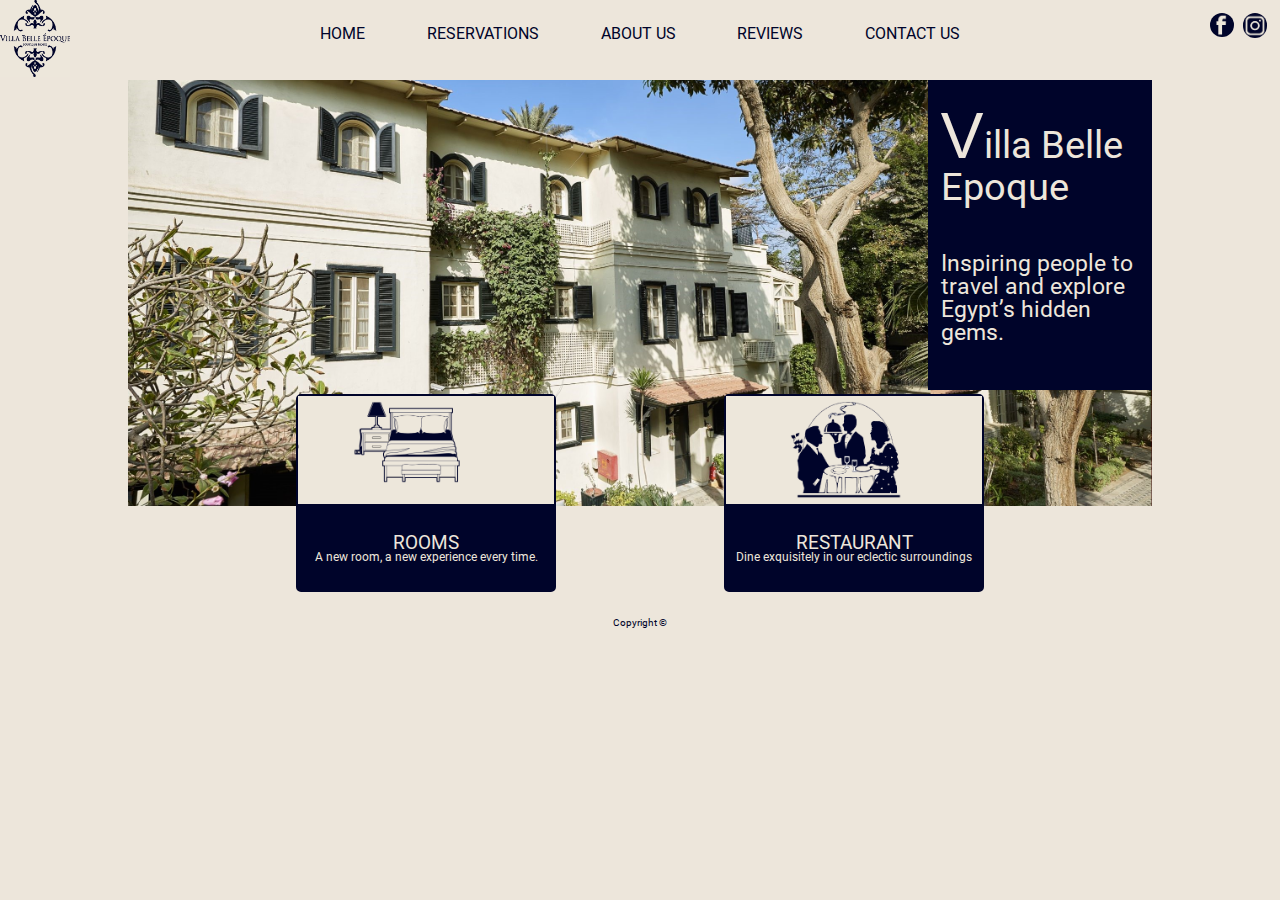
<file: index.html>
<!DOCTYPE html>
<html>
    <head>
        <meta charset="utf-8">
        <meta http-equiv="X-UA-Compatible" content="IE=edge">
        <title>Villa Belle Epoque | Home</title>
        <meta name="viewport" content="width=device-width, initial-scale=1">
        <link rel="shortcut icon" href="./images/logo.jpg">
        <link rel="stylesheet" href="./CSS/reset.css">
        <link rel="stylesheet" href="./CSS/style.css">
    </head>
    <body>
        <nav class="nav-container"> 
            <section>
                <a href="index.html">
                    <img class="navimg" src="./images/logofinal.jpg" alt="Logo">
                </a>
            </section>

            <span class="links-container">
                <a class="links" href="index.html">HOME</a>
                <a class="links" href="./pages/Reservations.html">RESERVATIONS</a>
                <a class="links" href="./pages/about.html">ABOUT US</a>
                <a class="links" href="./pages/reviews.html">REVIEWS</a>
                <a class="links" href="./pages/contact.html">CONTACT US</a>
            </span>

            <section class="sm-container">
                <a href="https://www.facebook.com/VillaBelleEpoque/" target="_blank">
                    <img class="cropimage" src="./images/testFB3.jpg" alt="Facebook icon">
                </a>
                <a href="https://www.instagram.com/villabelleepoque/?hl=en" target="_blank">
                    <img class="cropimage" src="./images/testIG3.jpg">
                </a>
            </section>
        </nav>


        <main class="main-container">
            <section class="backgroundfigure">
                <section class="subsection-container">
                    <span class="text">
                        <h1 id="rs-Vbelle" class="text-AU header-AU">Villa Belle Epoque</h1>
                        <p>Inspiring people to travel and explore Egypt’s hidden gems.</p>
                    </span>
                </section>

                <section class="dataholder">
                    <!--Rooms-->
                    <section class="sub-data">
                        <a href="./pages/Reservations.html">
                            <img class="smallimages" src="./images/bed2.jpg" alt="Bed">
                            <span class="subtext">
                                <p class="subhead">ROOMS</p>
                                <p class="subpar">A new room, a new experience every time.</p>
                            </span>   
                        </a>
                    </section>

                    <!-- Restaurants -->
                    <section class="sub-data">
                        <a href="./pages/Reservations.html">
                            <img class="smallimages" src="./images/Restaurant2.jpg" alt="Restaurant">
                            <span class="subtext">
                                <p class="subhead">RESTAURANT</p>
                                <p class="subpar">Dine exquisitely in our eclectic surroundings</p>
                            </span>
                        </a>
                    </section>
                </section>
            </section>
        </main>

        <footer class="footer sara">
            <p class="footertext">Copyright ©</p> 
        </footer>
    </body>
</html>
</file>
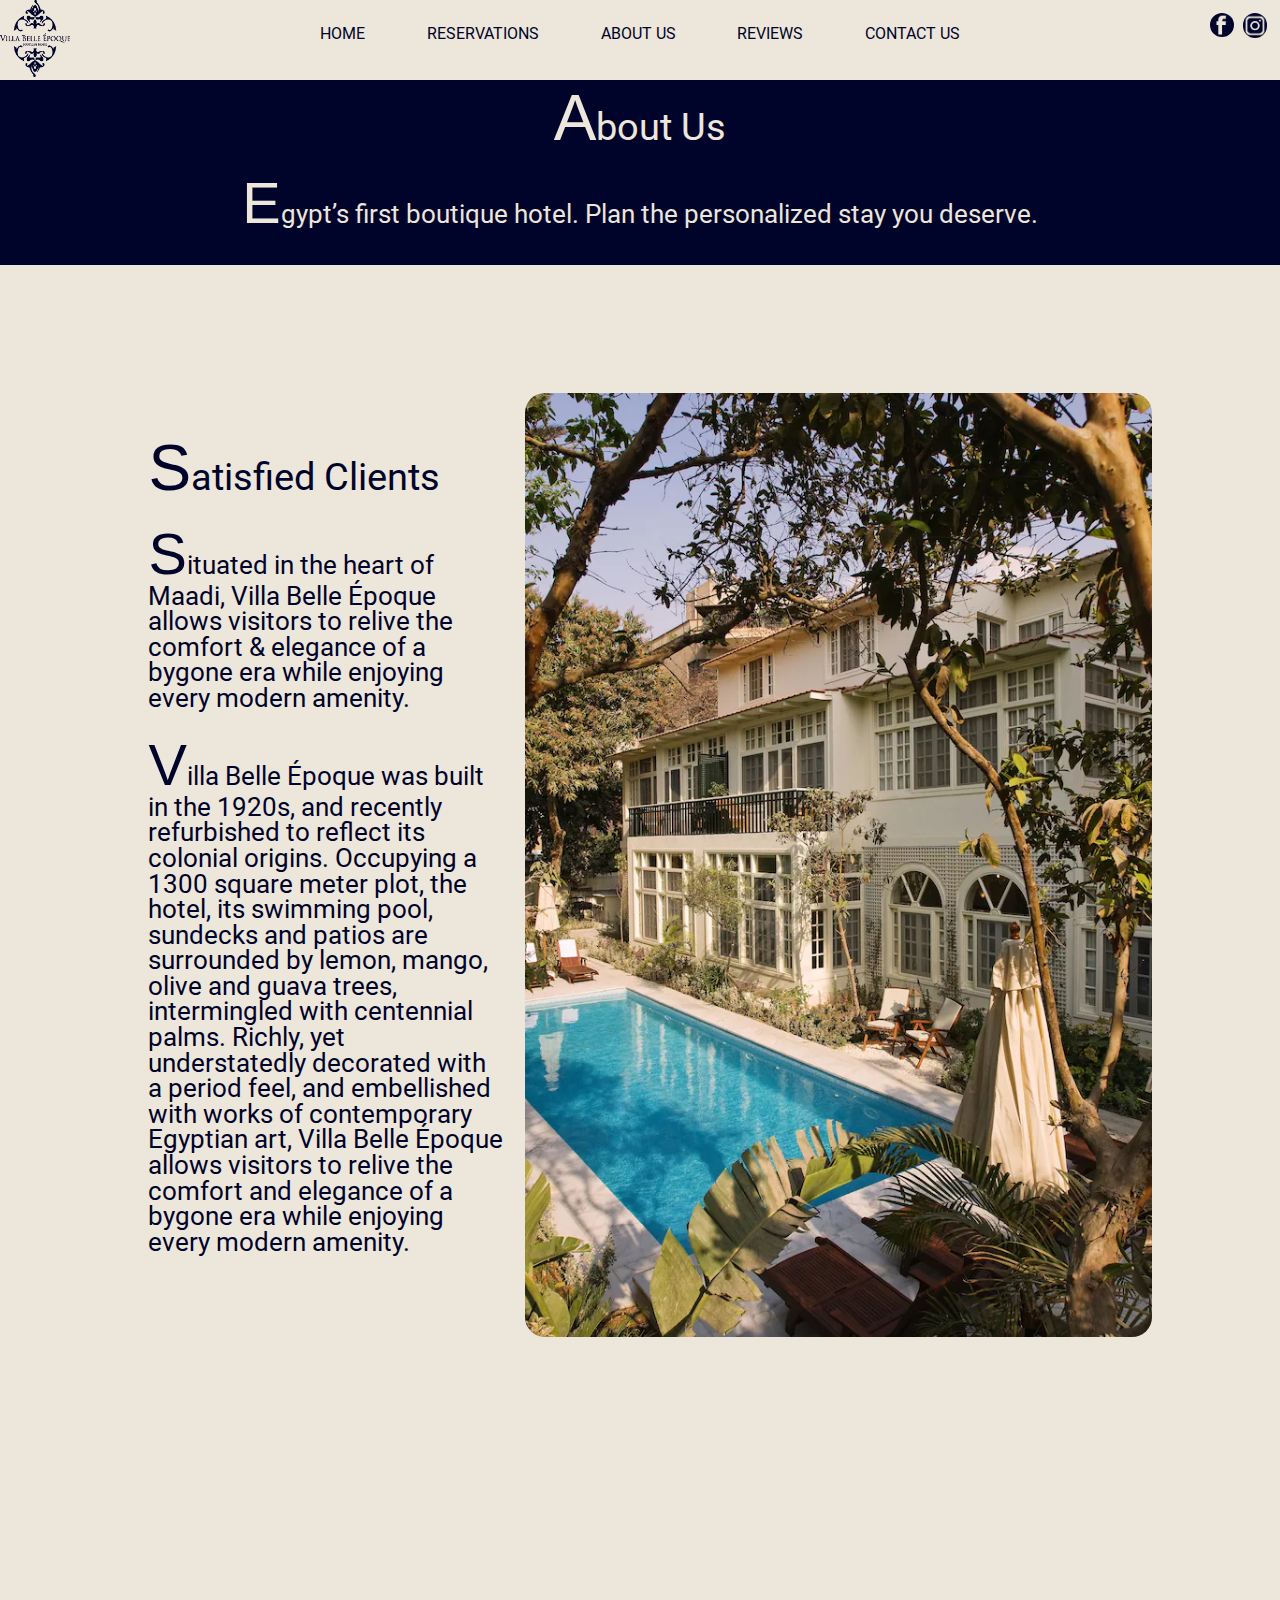
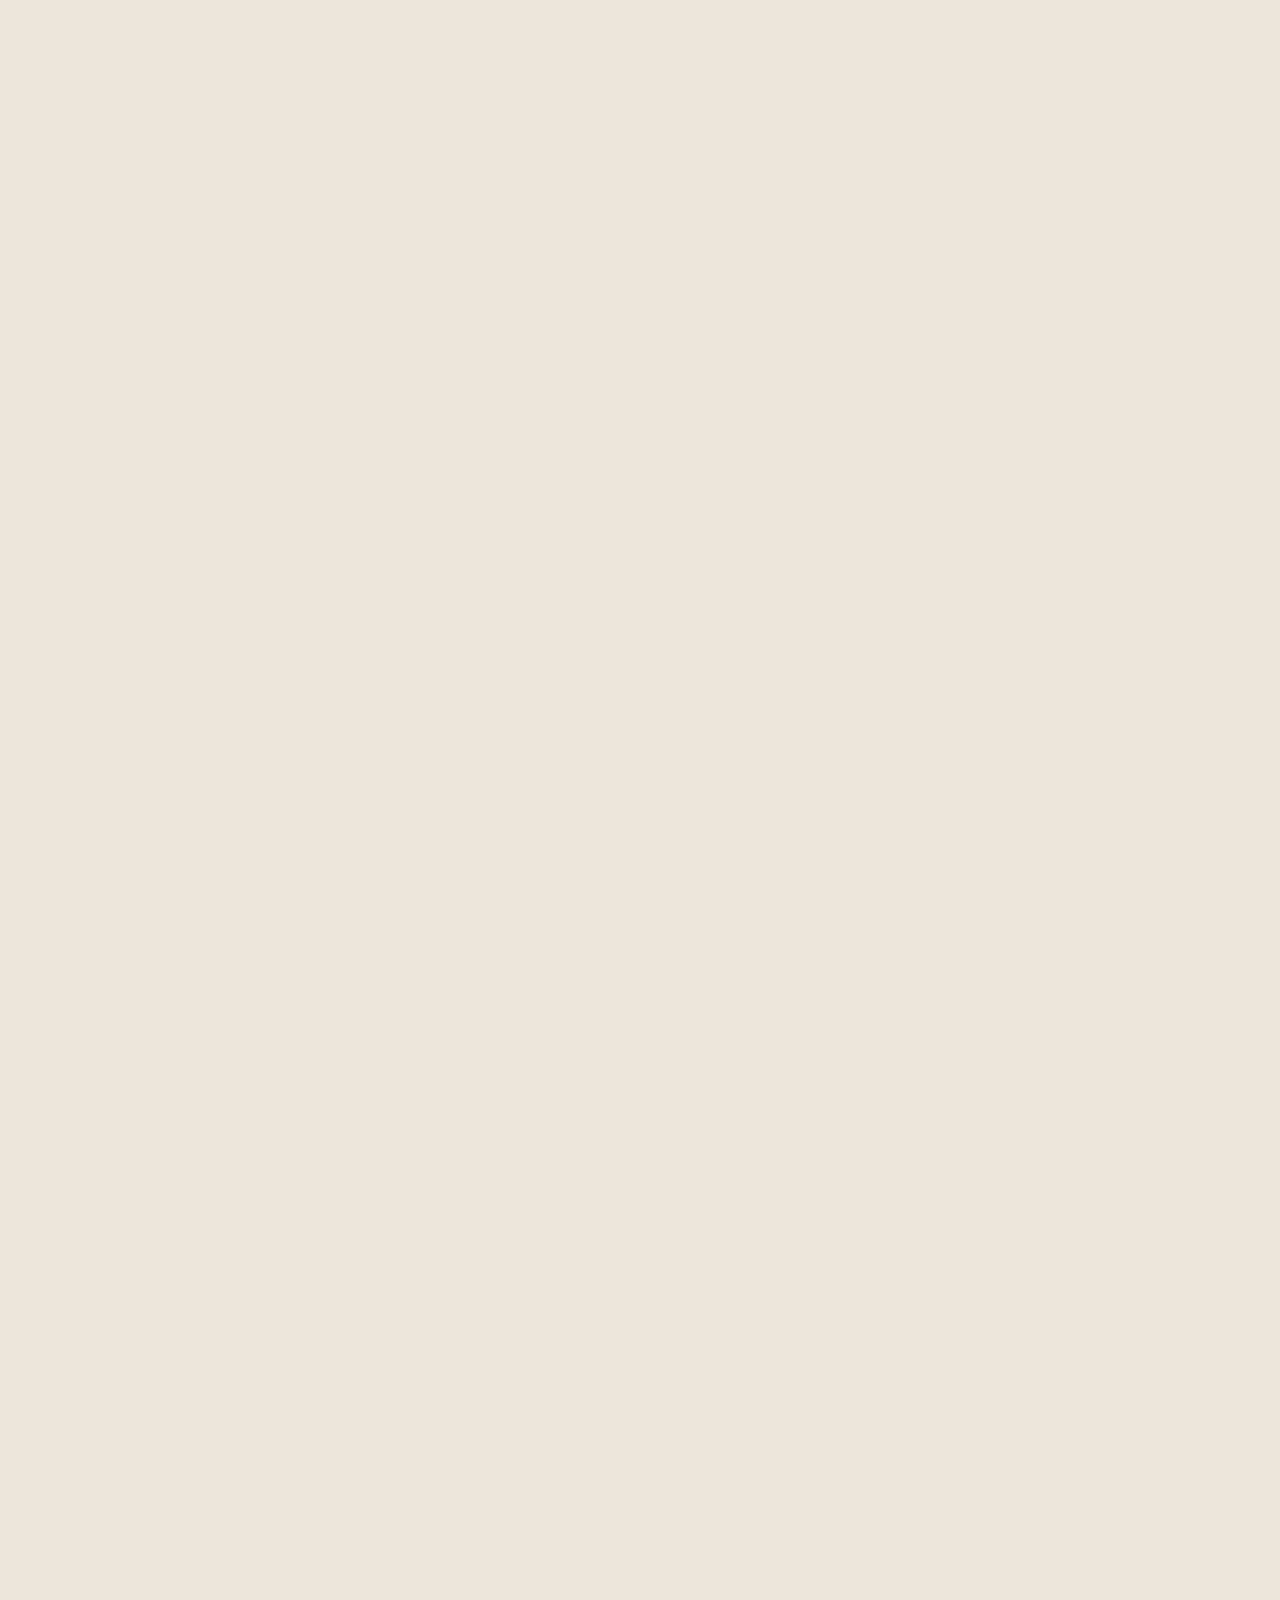
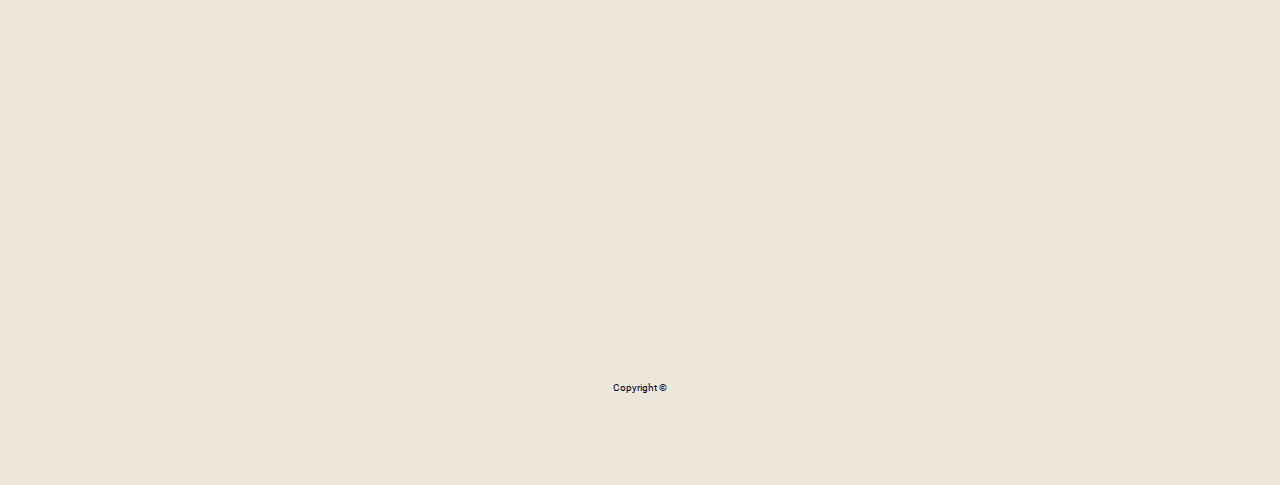
<file: pages/about.html>
<!DOCTYPE html>
<html>
    <head>
        <meta charset="utf-8">
        <meta http-equiv="X-UA-Compatible" content="IE=edge">
        <title>Villa Belle Epoque | About Us</title>
        <meta name="viewport" content="width=device-width, initial-scale=1">
        <link rel="shortcut icon" href="../images/logo.jpg">
        <link rel="stylesheet" href="../CSS/reset.css">
        <link rel="stylesheet" href="../CSS/style.css">
        <script src="../JS/au.js"></script>
    </head>
    <body>
        <nav class="nav-container"> 
            <section>
                <a href="../index.html">
                    <img class="navimg" src="../images/logofinal.jpg" alt="Logo">
                </a>
            </section>

            
            <ul class="links-container">
                <li><a class="links" href="../index.html">HOME</a></li>
                <li><a class="links" href="./Reservations.html">RESERVATIONS</a></li>
                <li><a class="links" href="./about.html">ABOUT US</a></li>
                <li><a class="links" href="./reviews.html">REVIEWS</a></li>                    <li><a class="links" href="./contact.html">CONTACT US</a></li>
            </ul>

            <section class="sm-container">
                <a href="https://www.facebook.com/VillaBelleEpoque/" target="_blank">
                    <img class="cropimage" src="../images/testFB3.jpg" alt="Facebook icon">
                </a>
                <a href="https://www.instagram.com/villabelleepoque/?hl=en" target="_blank">
                    <img class="cropimage" src="../images/testIG3.jpg">
                </a>
            </section>
        </nav>
        <main class="container-AU">
            <section class="cont1-AU">
                <h1 class="text-AU header-AU">About Us</h1>
                <p class="text-AU par-AU">Egypt’s first boutique hotel. Plan the personalized stay you deserve.</p>
            </section>

            <section class="sub-AU">
                <span class="text-holder">
                    <h1 class="bodytext-AU2 header-AU">Satisfied Clients</h1>
                    <p class="bodytext-AU2 par-AU"> 
                        Situated in the heart of Maadi, Villa Belle Époque allows visitors to relive the comfort & elegance of a bygone era while enjoying 
                        every modern amenity.
                    </p>
                    <p class="bodytext-AU2 par-AU">
                        Villa Belle Époque was built in the 1920s, and recently refurbished to reflect its colonial origins. Occupying 
                        a 1300 square meter plot, the hotel, its swimming pool, sundecks and patios are surrounded by lemon, mango, olive and guava trees, 
                        intermingled with centennial palms. Richly, yet understatedly decorated with a period feel, and embellished with works of contemporary
                        Egyptian art, Villa Belle Époque allows visitors to relive the comfort and elegance of a bygone era while enjoying every modern amenity.               
                    </p>
                </span>
                <figure class="img-holder">
                    <img class="sub-img" src="../images/AU2.jpg" alt="Photo Restaurant">
                </figure>
            </section>

            <section class="sub-AU reveal">
                <figure class="img-holder">
                    <img class="sub-img" src="../images/RestaurantAU.jpg" alt="Photo Restaurant">
                </figure>
                <span id="th-height" class="text-holder">
                    <h1 class="bodytext-AU2 header-AU">Luxury Redefined</h1>
                    <p class="bodytext-AU2 par-AU"> 
                        Our guests can enjoy and experience Cairo in our luxurious and richly decorated suites. 
                        Our suites have it all, with ample space to work, relax and enjoy the tranquility of Maadi’s sprawling gardens.                
                    </p>
                </span>
            </section>

            <section class="sub-AU reveal">
                <span class="text-holder">
                    <h1 class="bodytext-AU2 header-AU">Satisfied Clients</h1>
                    <p class="bodytext-AU2 par-AU"> 
                        Situated in the heart of Maadi, Villa Belle Époque allows visitors to relive the comfort & elegance of a bygone era while enjoying 
                        every modern amenity.
                    </p>
                    <p class="bodytext-AU2 par-AU">
                        Villa Belle Époque was built in the 1920s, and recently refurbished to reflect its colonial origins. Occupying 
                        a 1300 square meter plot, the hotel, its swimming pool, sundecks and patios are surrounded by lemon, mango, olive and guava trees, 
                        intermingled with centennial palms. Richly, yet understatedly decorated with a period feel, and embellished with works of contemporary
                        Egyptian art, Villa Belle Époque allows visitors to relive the comfort and elegance of a bygone era while enjoying every modern amenity.               
                    </p>
                </span>
                <figure class="img-holder">
                    <img class="sub-img" src="../images/au3.jpg" alt="Photo Restaurant">
                </figure>
            </section>
            
        </main>

        <footer class="footer">
            <p class="footertext">Copyright ©</p> 
        </footer>
    </body>
</html>
</file>
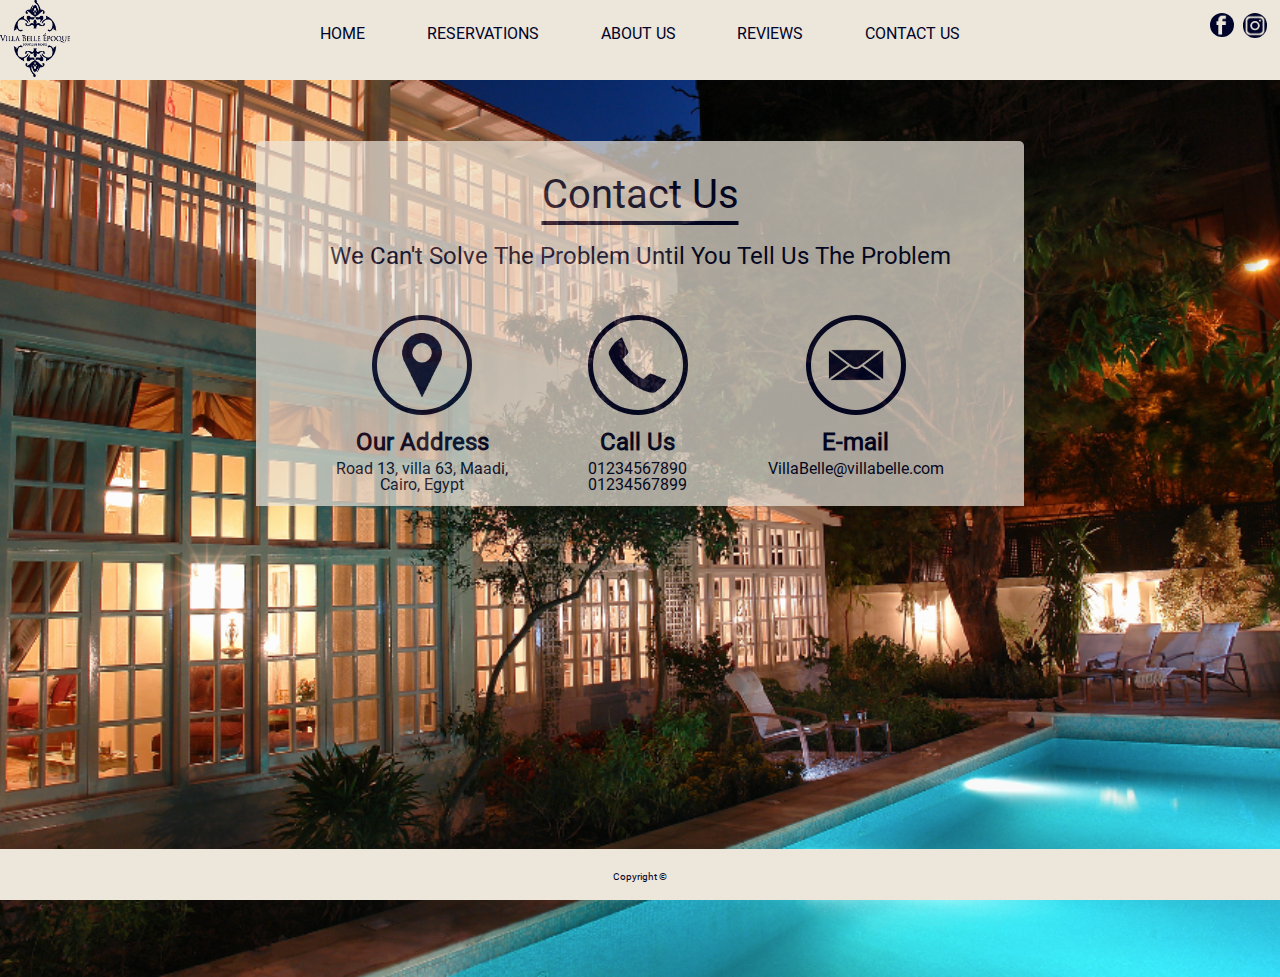
<file: pages/contact.html>
<!DOCTYPE html>
<html>
    <head>
        <meta charset="utf-8">
        <meta http-equiv="X-UA-Compatible" content="IE=edge">
        <title>Villa Belle Epoque | Contact Us</title>
        <meta name="description" content="">
        <meta name="viewport" content="width=device-width, initial-scale=1">
        <link rel="shortcut icon" href="../images/logo.jpg">
        <link rel="stylesheet" href="../CSS/reset.css">
        <link rel="stylesheet" href="../CSS/style.css">
    </head>
    <body class="cu-bg">
        <nav class="nav-container"> 
            <section>
                <a href="../index.html">
                    <img class="navimg" src="../images/logofinal.jpg" alt="Logo">
                </a>
            </section>

    
            <ul class="links-container">
                <li><a class="links" href="../index.html">HOME</a></li>
                <li><a class="links" href="./Reservations.html">RESERVATIONS</a></li>
                <li><a class="links" href="./about.html">ABOUT US</a></li>
                <li><a class="links" href="./reviews.html">REVIEWS</a></li>                    <li><a class="links" href="./contact.html">CONTACT US</a></li>
            </ul>

            <section class="sm-container">
                <a href="https://www.facebook.com/VillaBelleEpoque/" target="_blank">
                    <img class="cropimage" src="../images/testFB3.jpg" alt="Facebook icon">
                </a>
                <a href="https://www.instagram.com/villabelleepoque/?hl=en" target="_blank">
                    <img class="cropimage" src="../images/testIG3.jpg">
                </a>
            </section>
        </nav>

        <main>
            <section class="cu-cont">
                <section class="cu-subcont">
                    <section class="cu-hd">
                    <h1>Contact Us</h1>
                    <p>We Can't Solve The Problem Until You Tell Us The Problem</p>
                    </section>
                    <section class="maincardcon">
                        <section class="cucardholder">
                            <section class="cu-card">
                                <figure>
                                    <img class="cu-img" src="../images/locicon.jpg" alt="locicon">
                                </figure>
                                <p class="cuhd">Our Address</p>
                                <p>Road 13, villa 63, Maadi,<br> Cairo, Egypt</p>
                            </section>
                            <section class="cu-card">
                                <figure>
                                    <img class="cu-img" src="../images/phoneicon.jpg" alt="phoneicon">
                                </figure>
                                <p class="cuhd">Call Us</p>
                                <p>01234567890</p>
                                <p>01234567899</p>
                            </section>
                            <section class="cu-card">
                                <figure>
                                    <img class="cu-img" src="../images/mailicon2.jpg" alt="mailicon">
                                </figure>
                                <p class="cuhd">E-mail</p>
                                <p>VillaBelle@villabelle.com</p>
                            </section>
                        </section>
                    </section>
                </section>
            </section>
        </main>

        <footer class="footer hp-footer">
            <p class="footertext">Copyright ©</p> 
        </footer>
    </body>
</html>
</file>
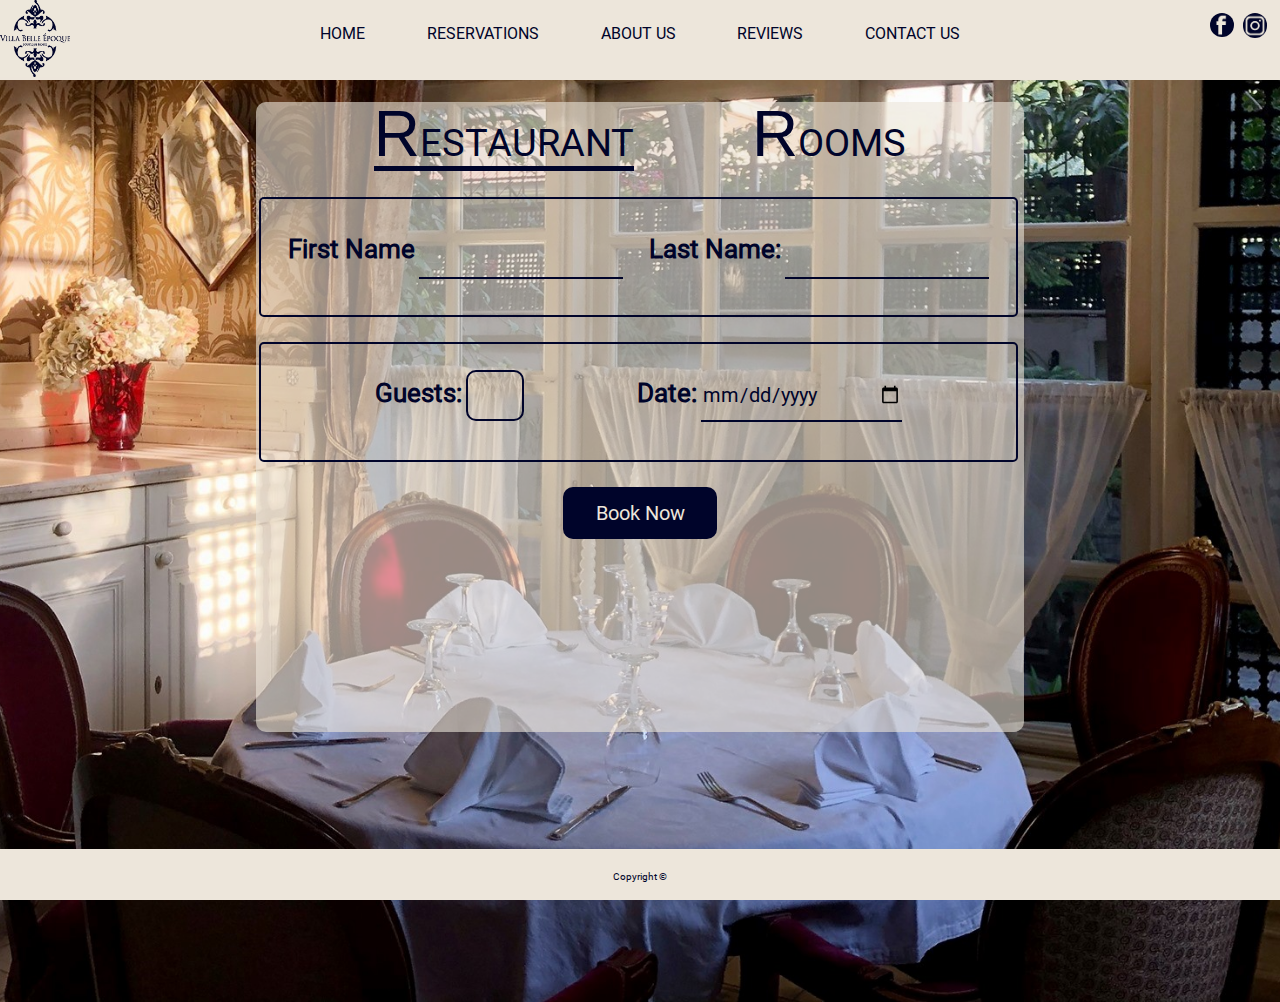
<file: pages/Reservations.html>
<!DOCTYPE html>
<html>
    <head>
        <meta charset="utf-8">
        <meta http-equiv="X-UA-Compatible" content="IE=edge">
        <title>Villa Belle Epoque | Reservations</title>
        <meta name="description" content="">
        <meta name="viewport" content="width=device-width, initial-scale=1">
        <link rel="shortcut icon" href="../images/logo.jpg">
        <link rel="stylesheet" href="../CSS/reset.css">
        <link rel="stylesheet" href="../CSS/style.css">
    </head>
    <body class="resbody">
        <nav class="nav-container"> 
            <section>
                <a href="../index.html">
                    <img class="navimg" src="../images/logofinal.jpg" alt="Logo">
                </a>
            </section>

            <span class="links-container">
                <a class="links" href="../index.html">HOME</a>
                <a class="links" href="./Reservations.html">RESERVATIONS</a>
                <a class="links" href="./about.html">ABOUT US</a>
                <a class="links" href="./reviews.html">REVIEWS</a>
                <a class="links" href="./contact.html">CONTACT US</a>
            </span>

            <section class="sm-container">
                <a href="https://www.facebook.com/VillaBelleEpoque/" target="_blank">
                    <img class="cropimage" src="../images/testFB3.jpg" alt="Facebook icon">
                </a>
                <a href="https://www.instagram.com/villabelleepoque/?hl=en" target="_blank">
                    <img class="cropimage" src="../images/testIG3.jpg">
                </a>
            </section>
        </nav>
        <main class="resmain">
            <form class="resform">
                <section  class="colflex">
                    <section class="colflex">
                        <section class="reschoice ">
                            <div class="bodytext-AU2 header-AU sborder">
                                <a href="">RESTAURANT</a>
                            </div>  
                            <div class="bodytext-AU2 header-AU ">
                                <a href="">ROOMS</a> 
                            </div>
                        </section>
                        
                        <section class="rowflex ncont">
                            <div  class="split">
                                <div class="colcol">
                                    <label for="fname">First Name</label>
                                    <input type="text" name="fname" id="fname">
                                </div>
                            </div>
                            <div class="split">
                                <div class="colcol">
                                    <label for="lname">Last Name:</label> 
                                    <input type="text" name="lname" id="lname">        
                                </div>
                            </div>
                        </section>

                        <section class="rowflex ncont">
                            <div class="split">
                                <div class="colcol">
                                    <label for="quantity">Guests:</label>
                                    <input type="number" id="quantity" name="quantity" min="1" max="5">
                                </div>
                            </div>
                            
                            <div class="split">
                                <div class="colcol">
                                    <label for="date">Date:</label>
                                    <input type="date" id="date" name-="date"> 
                                </div>
                            </div>
                        </section>
                    
                    </section>

                    <section class="resbtncont">
                        <button type="submit" class="formbtn">Book Now</button>
                    </section>
                </section>
            </form>
        </main>
        <footer class="resfooter footer">
            <p class="footertext">Copyright ©</p> 
        </footer>
    </body>
</html>
</file>
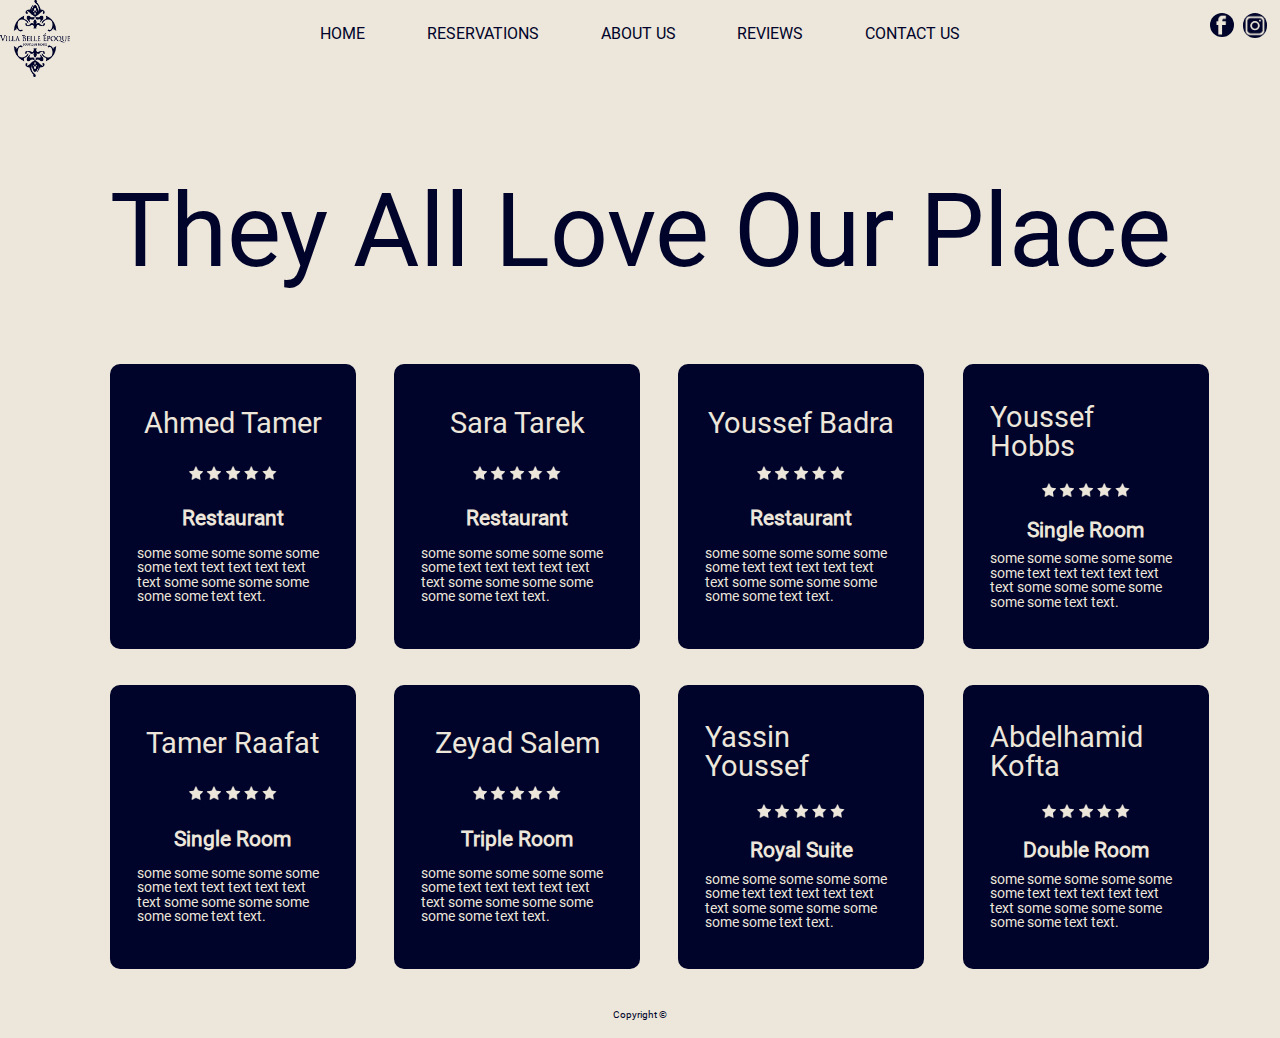
<file: pages/reviews.html>
<!DOCTYPE html>
<html>
    <head>
        <meta charset="utf-8">
        <meta http-equiv="X-UA-Compatible" content="IE=edge">
        <title>Villa Belle Epoque | Reviews</title>
        <meta name="description" content="">
        <meta name="viewport" content="width=device-width, initial-scale=1">
        <link rel="shortcut icon" href="../images/logo.jpg">
        <link rel="stylesheet" href="../CSS/reset.css">
        <link rel="stylesheet" href="../CSS/style.css">
    </head>
    <body>
        <nav class="nav-container"> 
            <section>
                <a href="../index.html">
                    <img class="navimg" src="../images/logofinal.jpg" alt="Logo">
                </a>
            </section>

            
            <ul class="links-container">
                <li><a class="links" href="../index.html">HOME</a></li>
                <li><a class="links" href="./Reservations.html">RESERVATIONS</a></li>
                <li><a class="links" href="./about.html">ABOUT US</a></li>
                <li><a class="links" href="./reviews.html">REVIEWS</a></li>                    <li><a class="links" href="./contact.html">CONTACT US</a></li>
            </ul>

            <section class="sm-container">
                <a href="https://www.facebook.com/VillaBelleEpoque/" target="_blank">
                    <img class="cropimage" src="../images/testFB3.jpg" alt="Facebook icon">
                </a>
                <a href="https://www.instagram.com/villabelleepoque/?hl=en" target="_blank">
                    <img class="cropimage" src="../images/testIG3.jpg">
                </a>
            </section>
        </nav>

        <main class="revcont">
            <h1 class="revheader">They All Love Our Place</h1>
            <section class="review">
                <section class="revcard">
                    <div class="revcardrow revname">Ahmed Tamer</div>
                    <figure class="revcardrow revcardrate" >
                        <img class="stars" src="../images/ratings5.jpg" alt="rating">
                    </figure>
                    <div class="revcardrow revopt">Restaurant</div>
                    <div class="revcardrow revpar">
                        some some some some some some 
                        text text text text text text
                        some some some some some some 
                        text text.
                    </div>            
                </section>

                <section class="revcard">
                    <div class="revcardrow revname">Sara Tarek</div>
                    <figure class="revcardrow revcardrate" >
                        <img class="stars" src="../images/ratings5.jpg" alt="rating">
                    </figure>
                    <div class="revcardrow revopt">Restaurant</div>
                    <div class="revcardrow revpar">
                        some some some some some some 
                        text text text text text text
                        some some some some some some 
                        text text.
                    </div>            
                </section>

                <section class="revcard">
                    <div class="revcardrow revname">Youssef Badra</div>
                    <figure class="revcardrow revcardrate" >
                        <img class="stars" src="../images/ratings5.jpg" alt="rating">
                    </figure>
                    <div class="revcardrow revopt">Restaurant</div>
                    <div class="revcardrow revpar">
                        some some some some some some 
                        text text text text text text
                        some some some some some some 
                        text text.
                    </div>            
                </section>

                <section class="revcard">
                    <div class="revcardrow revname">Youssef Hobbs</div>
                    <figure class="revcardrow revcardrate" >
                        <img class="stars" src="../images/ratings5.jpg" alt="rating">
                    </figure>
                    <div class="revcardrow revopt">Single Room</div>
                    <div class="revcardrow revpar">
                        some some some some some some 
                        text text text text text text
                        some some some some some some 
                        text text.
                    </div>            
                </section>
            </section>
            <section class="review">
                <section class="revcard">
                    <div class="revcardrow revname">Tamer Raafat</div>
                    <figure class="revcardrow revcardrate" >
                        <img class="stars" src="../images/ratings5.jpg" alt="rating">
                    </figure>
                    <div class="revcardrow revopt">Single Room</div>
                    <div class="revcardrow revpar">
                        some some some some some some 
                        text text text text text text
                        some some some some some some 
                        text text.
                    </div>            
                </section>

                <section class="revcard">
                    <div class="revcardrow revname">Zeyad Salem</div>
                    <figure class="revcardrow revcardrate" >
                        <img class="stars" src="../images/ratings5.jpg" alt="rating">
                    </figure>
                    <div class="revcardrow revopt">Triple Room</div>
                    <div class="revcardrow revpar">
                        some some some some some some 
                        text text text text text text
                        some some some some some some 
                        text text.
                    </div>            
                </section>

                <section class="revcard">
                    <div class="revcardrow revname">Yassin Youssef</div>
                    <figure class="revcardrow revcardrate" >
                        <img class="stars" src="../images/ratings5.jpg" alt="rating">
                    </figure>
                    <div class="revcardrow revopt">Royal Suite</div>
                    <div class="revcardrow revpar">
                        some some some some some some 
                        text text text text text text
                        some some some some some some 
                        text text.
                    </div>            
                </section>

                <section class="revcard">
                    <div class="revcardrow revname">Abdelhamid Kofta</div>
                    <figure class="revcardrow revcardrate" >
                        <img class="stars" src="../images/ratings5.jpg" alt="rating">
                    </figure>
                    <div class="revcardrow revopt">Double Room</div>
                    <div class="revcardrow revpar">
                        some some some some some some 
                        text text text text text text
                        some some some some some some 
                        text text.
                    </div>            
                </section>
            </section>
        </main>

        <footer class="footer">
            <p class="footertext">Copyright ©</p> 
        </footer>
    </body>
</html>
</file>
<file: CSS/style.css>
@font-face {
    font-family: "Roboto";
    src: url(../fonts/Roboto-Regular.ttf);
}
:root{
    --primary_color: rgb(237, 230, 219);
    --primaryopc: rgba(237, 230, 219, 0.6);
    --secondary_color:rgb(0, 4, 42);
    --Tertiary_color: rgba(0, 127, 232, 0.8);
}
html {
    min-height: 100%;
}
body{
    background-color:var(--primary_color);
    background-repeat: no-repeat; 
    font-family: "Roboto",sans-serif;
}
a{
    color: var(--secondary_color);
}

a:link {
    text-decoration: none;
}
  
a:visited {
    text-decoration: none;
}

a.links:hover {
    transform-origin: bottom left;
    text-decoration: underline var(--Tertiary_color);
    color: var(--Tertiary_color);
    text-underline-offset: 0.5em;
    transform: scale(1.3);
}

a:active {
    text-decoration: none;
}
.nav-container{
    position: fixed;
    top: 0;
    width: 100%;
    background-color: var(--primary_color);
    display: flex;
    flex-direction: row;
    justify-content: space-between;
    z-index: 1;
}

/* @media(max-width: 760px){
.nav-container{
    padding: 0;
    justify-content: center;
    align-items: center;
}

.links-container{
    display: none;
}
}  */
.hp-footer{
    position:fixed ;
    bottom: 0;
}

.sara{
    margin-top: 35vw;
}

.footer{
    width: 100%;
    background-color: var(--primary_color);
}

.footertext{
    padding-top: 1.8vw;
    padding-bottom: 1.4vw;
    font-size:10px;
    display:flex;
    justify-content: center;
    color:var(--secondary_color);
    font-family: "Roboto",sans-serif;
}

.links-container{
    padding-top:2% ;
    font-size:1em;
    width:50vw;
    display: flex;
    flex-direction: row;
    justify-content: space-between;
}
li{
    list-style-type: none;
}
.sm-container{
    display: flex;
    flex-direction: row;
    justify-content: space-between;
    width: 4.5%;
    padding-top: 1vw;
    margin-right: 1vw;
}
.cropimage{
    width: 1.5em;
    height: auto;
    border-radius: 15px;
}
.navimg{
    width: 5.5vw;
    height: auto;
}

.main-container{
    width: 100%;
    margin-top: 4.5vw;
    height: 7vw;
    display: flex;
    flex-direction: row;
    justify-content: center;
}

.backgroundfigure{
    background-image: url(../images/imagebackground222.jpg);
    background-position: center;
    background-repeat: no-repeat;
    background-size: cover;
    width: 80%;
    height: 35vw;
    display: flex;
    flex-direction: column;
}

.subsection-container{
    width: 100%;
    display: flex;
    justify-content: end;
} 

.dataholder{
    width: 100%;
    height: 25vw;
    margin-top: 0.3vw;
    display: flex;
    justify-content: space-evenly;
}

.sub-data{
    background-color: var(--secondary_color);
    width: 25%;
    height: 12vw;
    border-radius: 5px;
    border: 2px solid var(--secondary_color);
    display: flex;
    flex-direction: column;
    padding-bottom: 40px;
}
.sub-data:hover{
    transform: scale(1.1);
}
.smallimages{
    padding-bottom: 2vw;
    width: 100%;
    height: auto;
}

.text{
    font-size: 1.8vw;
    color: var(--primary_color);
    font-family: "Roboto",sans-serif;
    width: 16.5vw;
    height: 26vw;
    padding-left:1vw;
    display: flex;
    flex-direction: column;
    justify-content: space-evenly;
    background-color:var(--secondary_color)
}
#rs-Vbelle{
    color: var(--primary_color);
}
.subtext{
    padding-top: 10%;
    text-align: center; 
}

.subhead{
    font-size: 1.5vw;
    color: var(--primary_color);
    font-family: "Roboto",sans-serif;
    text-align: center;
}

.subpar{
    color: var(--primary_color);
    font-family: "Roboto",sans-serif;
    text-align: center;
    font-size: 0.9vw;
}


/*ABOUT US*/
.container-AU{
    margin-top:60px;
    display: flex;
    flex-direction: column;
}

.cont1-AU{
    background-color: var(--secondary_color);
    width: 100%;
    height: 12vw;
    padding-top: 2%;
    padding-bottom:2%;
    text-align: center;
}

/*ABOUT US HEADER*/ 
.text-AU{
    color: var(--primary_color);
    font-family: "Roboto",sans-serif;
}

 .bodytext-AU{
    color: var(--primary_color);
    font-family: "Roboto",sans-serif;
} 

/*Div text*/
.text-AU2{
    color: var(--secondary_color);
    font-family: "Roboto",sans-serif;
}

.bodytext-AU2{
    color: var(--secondary_color);
    font-family: "Roboto",sans-serif;
}
.header-AU{
    font-size: 3vw;
}
.header-AU::first-letter{
    font-size: 5vw;
    font-family: "Century",sans-serif;
}

.par-AU{
    font-size: 2vw;
    padding-top: 2vw;
}

.par-AU::first-letter{
    font-size: 4.5vw;
    font-family: "Century",sans-serif;
}
.sub-AU{
    display: flex;
    flex-direction: row;
    justify-content: space-around;
    width: 80%;
    margin-left: 10%;
    border-radius: 10px;
    margin-top: 10vw;
    margin-bottom: 2vw;
}


.reveal{
    position: relative;
    transform: translateY(150px);
    opacity: 0;
    transition: 1s all ease;
  }
  
  .reveal.active{
    transform: translateY(0);
    opacity: 1;
  }

.text-holder{
    width: 50%;
    height: 58vw;
    margin-top: 8%;
    padding-left: 2%;
    padding-right: 2%;
    border-radius: 5px;
    display: flex;
    flex-direction:column;
    justify-content: center;
}

#th-height{
    margin-top: 20%;
    height: 39vh;
}

.img-holder{
    border-radius: 20px;
}

.sub-img{
    border-radius: 20px;
    width: 49vw;
    height: auto;
}

/*Reservations*/
.resbody{
    background: url(../images/restest22.jpg);
    background-repeat: no-repeat;
    background-size: cover;
    background-position: center;
    height: 100vh;
    width: 100vw;
}
.resmain{
    margin-top: 8vw;
    display: flex;
    flex-direction: row;
    justify-content: center;
}

.resform{
    width: 60%;
    height: 70vh;
    /* margin-bottom:10vw ; */
    background-color:var(--primaryopc);
    border-radius: 10px; 
}
.colflex{
    display: flex;
    flex-direction: column;
}
.resbtncont{
    display: flex;
    flex-direction: row;
    justify-content: center;
}
.reschoice{
    display: flex;
    flex-direction: row;
    justify-content: space-evenly;
}
.rowflex{
    display: flex;
    flex-direction: row;
    justify-content: space-evenly;
}
.ncont{
    padding-top:2vw ;
    margin-top: 2vw;
    margin-left:3px;
    width: 59vw;
    height: 10vh;
    border: 2px solid var(--secondary_color);
    border-radius: 5px;
}

input{
    height: 50px;
    width: 200px;
    background-color: transparent;
    border: none;
    color: var(--secondary_color);
    border-bottom: 2px solid var(--secondary_color);
    font-size: 20px;
    font-family: 'Roboto',sans-serif;
}
input[type=number]{
    border:2px solid var(--secondary_color) ;
    border-radius: 10px;
    height: 3.5vw;
    width: 3vw;
}
input:focus{
    outline: none;
}
label{
    font-weight: 900;
    color: var(--secondary_color);
    font-size: 2vw;
}
#quantity{
    width: 50px;
}
.formbtn{
    font-family: 'Roboto',sans-serif;
    width: 12vw;
    height: 4vw;
    font-size: 1.6vw;
    margin-top: 2vw;
    border: none;
    border-radius: 10px;
    background-color: var(--secondary_color);
    color: var(--primary_color);
}
.resfooter{
    position: fixed;
    bottom: 0;
}
.sborder{
    border-bottom: 5px solid var(--secondary_color);
}


/*REVIEWS*/
.revcont{
    margin-top: 20vh;
    display: flex;
    flex-direction: column;
    justify-content: space-evenly;
}
.revheader{
    font-size: 8vw;
    color: var(--secondary_color) ;
    font-family: 'Roboto',sans-serif;
    text-align: center;
    margin-bottom:5vw ;
}
.review{  
    padding-top: 2vh;
    padding-bottom:2vh;
    display: flex;
    flex-direction: row;
    justify-content: center;
}
.revcard{
    display:flex;
    flex-direction: column;
    justify-content: space-evenly;
    padding: 3vh;
    margin-left: 3vw;
    width: 15%;
    height: 18vw;
    background-color: var(--secondary_color);
    color: var(--primary_color);
    font-family: "Roboto",sans-serif;
    border-radius: 10px;
}

.revcard:hover{
    transform: scale(1.1);
}
.revcardrow{
    display: flex;
    flex-direction: row;
    justify-content: space-evenly;
}
.revcardrate{
    justify-content: center;
}
.revname{
    font-size: 1.8em;
}
.revopt{
    font-size: 1.3em;
    font-weight: 700;
}
.revpar{
    font-size: 0.9em;
}
.stars{
    width: 100px;
    height: auto;
}
/************************************************/
.cu-cont{
    display: flex;
    flex-direction: row;
    justify-content: center;
    margin-top: 6vw;
}
.cu-subcont{
    margin-top: 5vw;
    display: flex;
    flex-direction: column;
    justify-content: space-around;
    background-color: var(--primary_color);
    color: var(--secondary_color);
    width: 60%;
    border-radius: 5px;
    opacity: 0.7;
    
}
.cu-bg{
    background: url(../images/cu1.jpg);
    background-repeat: no-repeat;
    background-size: cover;
    background-position: center;
    height: 100vh;
    width: 100vw;
}
.cu-hd{
    margin-top: 2vw;
    text-align: center;
    font-family: 'Roboto', sans-serif;
    padding-top: 1vh;
    padding-bottom: 1vh;
}
.cu-hd h1{
    font-size: 2.5em;
    text-decoration: underline;
    text-underline-offset: 1vw;
}
.cu-hd p{
    font-size: 1.5em;
    margin-top: 2.2vw;
}
.maincardcon{
    display: flex;
    flex-direction: row;
    justify-content: center;
}
.cucardholder{
    width: 100%;
    display: flex;
    flex-direction: row;
    justify-content: space-evenly;
    background-color: var(--primary_color);
    color: var(--secondary_color);
    margin-top: 3vw;
    padding-bottom: 1vw;
}
.cuhd{
    margin-top: 1vw;
    margin-bottom: 0.5vw;
    font-weight: 800;
    font-size: 1.5em;
}
.cu-img{
    border: 5px solid var(--secondary_color);
    border-radius: 100px;
    width: 5vw;
    height: auto;
    padding: 1vw;
}
.cu-card{
    text-align: center;
}
@media(max-width: 1075px){
    .rowflex{
        display: flex;
        flex-direction: column;
        justify-content: space-evenly;
    }
    .split{
        display: flex;
        flex-direction: row;
        justify-content: center;
    }
    .ncont{
        height: 30vh;
    }
    .resform{
        margin-top: 15vw;
        padding-right: 1vh;
        height: 80vh;
    }
    input[type=number]{
        margin-left: 2vh;
        margin-top: 2vh;
    }
    .colcol{
        display: flex;
        flex-direction: column;
        justify-content: center;
    }
    label{
        text-align: center;
    }
    .review{
        flex-direction: column;
    }
    .revcard{
        width: 60%;
        height:60vw ;
        margin-left: 15%;
        margin-bottom: 5vw;
    }
    .cucardholder{
        flex-direction: column;
    }
    .cu-card{
        margin-bottom: 8vw;
    }
    .cu-subcont{
        margin-top: 12vw;
    }
    .cu-hd h1{
        margin-bottom: 10vw;
    }
}
</file>
